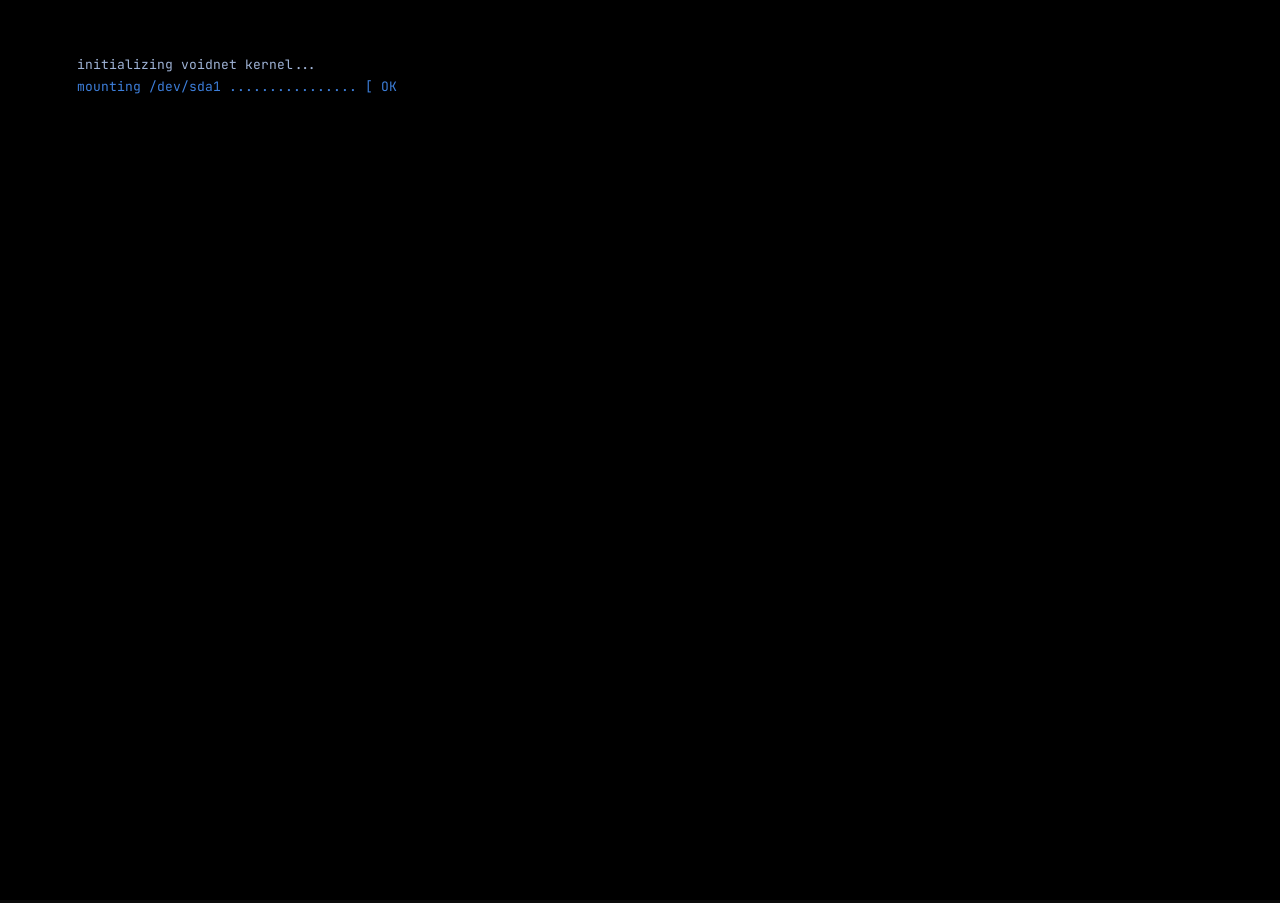
<file: index.html>
<!DOCTYPE html>
<html lang="en">
<head>
<meta charset="UTF-8">
<meta name="viewport" content="width=device-width, initial-scale=1.0">
<title>K1LL3R :: ~/root</title>

<!-- Favicon (usando o avatar) -->
<link rel="icon" href="assets/img/avatar.jpg" type="image/jpeg">
<link rel="apple-touch-icon" href="assets/img/avatar.jpg">

<!-- Open Graph (Discord, WhatsApp, Facebook, etc) -->
<meta property="og:type" content="website">
<meta property="og:site_name" content="K1LL3R">
<meta property="og:title" content="K1LL3R :: ~/root">
<meta property="og:description" content="access restricted · level 3">
<meta property="og:url" content="https://killer.nya.je/">
<meta property="og:image" content="https://c.tenor.com/ixMU29htWJMAAAAC/tenor.gif">
<meta property="og:image:width" content="1200">
<meta property="og:image:height" content="630">

<!-- Twitter Card -->
<meta name="twitter:card" content="summary_large_image">
<meta name="twitter:title" content="K1LL3R :: ~/root">
<meta name="twitter:description" content="access restricted · level 3">
<!--<meta name="twitter:image" content="https://r4.wallpaperflare.com/wallpaper/585/10/366/anime-anime-girls-makima-chainsaw-man-chainsaw-man-hd-wallpaper-f90048ed21aaddabe637c87f902146dd.jpg">-->
<meta name="twitter:image" content="https://c.tenor.com/ixMU29htWJMAAAAC/tenor.gif">

<!-- Cor do tema (barra do navegador mobile / embed accent no Discord) -->
<meta name="theme-color" content="#0d0d0d">

<link rel="stylesheet" href="css/style.css">
</head>
<body>

<!-- BOOT SEQUENCE -->
<div id="boot">
  <div id="bootlines"></div>
  <div id="enter-prompt">&gt; press <span>ENTER</span> or click to continue_</div>
</div>
<div class="flash" id="flash"></div>

<!-- OVERLAYS -->
<div class="scanlines"></div>
<div class="vignette"></div>
<svg class="noise" width="100%" height="100%">
  <filter id="n"><feTurbulence type="fractalNoise" baseFrequency="0.9" numOctaves="2" stitchTiles="stitch"/></filter>
  <rect width="100%" height="100%" filter="url(#n)"/>
</svg>

<!-- CURSOR -->
<div class="cur-dot" id="curDot"></div>
<div class="cur-ring" id="curRing"></div>

<!-- MAIN SITE -->
<div id="site">
  <header>
    <div class="brand">
      <img src="assets/img/avatar.jpg" alt="avatar">
      <div class="name"><span data-handle>K1LL3R</span><span class="dot"> // root_access</span></div>
    </div>
    <nav id="nav">
      <button data-target="home" class="active">~/home</button>
      <button data-target="dir">~/projects</button>
      <button data-target="blog">~/blog</button>
      <button data-target="about">~/about</button>
    </nav>
    <div class="tools">
      <a href="admin/" title="restricted area">[✎]</a>
    </div>
  </header>

  <div class="termline" id="termline">
    <span class="prompt">guest@voidnet</span>:<span class="cmd">~$</span> cd home
  </div>

  <main>

    <!-- HOME -->
    <section class="panel active" id="panel-home">
      <div class="hero-top">
        <div class="hero-photo">
          <img src="assets/img/avatar.jpg" alt="subject photo">
          <div class="cap">IMG_00K1.jpg</div>
        </div>
        <div style="flex:1; min-width:240px;">
          <div class="hero-tag" id="heroTag">// tag</div>
          <h1 class="glitch" id="heroTitle" data-text="K1LL3R.">K1LL3R.</h1>
        </div>
      </div>
      <p class="lede" id="heroBio"></p>
      <div class="stat-row" id="statRow"></div>
      <div class="ascii">┌───────────────────────────────┐
│ root@voidnet:~# whoami        │
│ &gt; access restricted · level 3 │
└───────────────────────────────┘</div>
      <p class="lede" style="font-size:12px; color:var(--text-dim);">
        Move through the tabs above like you're typing commands into a shell.
        Anything in <b style="color:var(--text-dim)">~/projects</b> or <b style="color:var(--text-dim)">~/blog</b>
        opens up if you click it.
      </p>
    </section>

    <!-- DIR -->
    <section class="panel" id="panel-dir">
      <h1 class="glitch" data-text="~/projects">~/projects</h1>
      <p class="lede">ls -la --sort=date 2&gt;/dev/null</p>
      <div class="dir-head">
        <div>PERMISSIONS</div><div>FILE</div><div>SIZE</div><div>DATE</div>
      </div>
      <div id="dirList"></div>
    </section>

    <!-- BLOG -->
    <section class="panel" id="panel-blog">
      <h1 class="glitch" data-text="~/blog">~/blog</h1>
      <p class="lede">tail -f changelog.log</p>
      <div id="blogList"></div>
    </section>

    <!-- ABOUT -->
    <section class="panel" id="panel-about">
      <h1 class="glitch" data-text="~/about">~/about</h1>
      <p class="lede">whois <span data-handle style="text-transform:lowercase;">K1LL3R</span> --verbose</p>
      <div class="whois" id="whoisBody"></div>
      <p class="channel-note" id="whoisNote"></p>
    </section>

  </main>

  <footer>
    <div>connection: <span class="pulse">stable</span> · simulated latency: 42ms · <a href="admin/">sys/restricted</a></div>
    <div id="clock">--:--:--</div>
  </footer>

  <!-- MUSIC PLAYER -->
  <button id="playerToggle">♪ playlist</button>
  <div id="playerPanel">
    <div class="player-head">
      <span>now_playing.m3u</span>
      <span data-domain>domain</span>
    </div>
    <div class="player-list" id="trackList"></div>
    <div class="player-embed" id="playerEmbed"></div>
    <div class="player-embed-fallback" id="playerFallback"></div>
  </div>
</div>

<script src="js/config.js"></script>
<script src="js/main.js"></script>
<script src="js/player.js"></script>
</body>
</html>
</file>
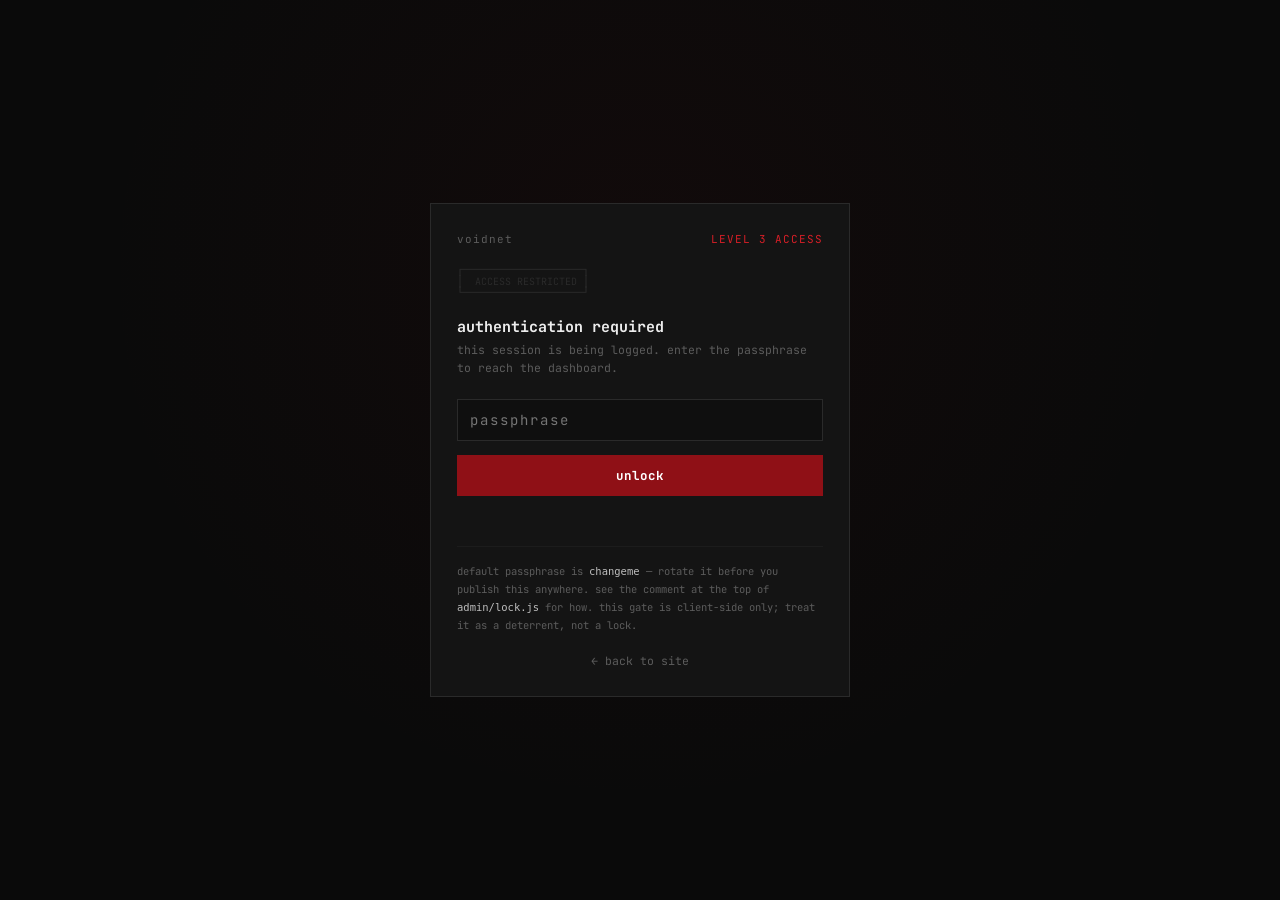
<file: admin/index.html>
<!DOCTYPE html>
<html lang="en">
<head>
<meta charset="UTF-8">
<meta name="viewport" content="width=device-width, initial-scale=1.0">
<title>restricted :: authentication required</title>
<link rel="stylesheet" href="lock.css">
</head>
<body>
  <div class="lock-box">
    <div class="lock-head">
      <span>voidnet</span>
      <span class="lvl">LEVEL 3 ACCESS</span>
    </div>

    <div class="lock-ascii">┌────────────────────┐
│  ACCESS RESTRICTED │
└────────────────────┘</div>

    <div class="lock-title">authentication required</div>
    <div class="lock-sub">this session is being logged. enter the passphrase to reach the dashboard.</div>

    <form id="lockForm" autocomplete="off">
      <div class="lock-field">
        <input type="password" id="pwInput" placeholder="passphrase" autocomplete="new-password" required>
      </div>
      <button class="lock-btn" id="unlockBtn" type="submit">unlock</button>
      <div class="lock-status" id="lockStatus"></div>
    </form>

    <div class="lock-meta">
      default passphrase is <code>changeme</code> — rotate it before you publish this
      anywhere. see the comment at the top of <code>admin/lock.js</code> for how.
      this gate is client-side only; treat it as a deterrent, not a lock.
    </div>

    <a class="lock-back" href="../">&larr; back to site</a>
  </div>

<script src="lock.js"></script>
</body>
</html>
</file>
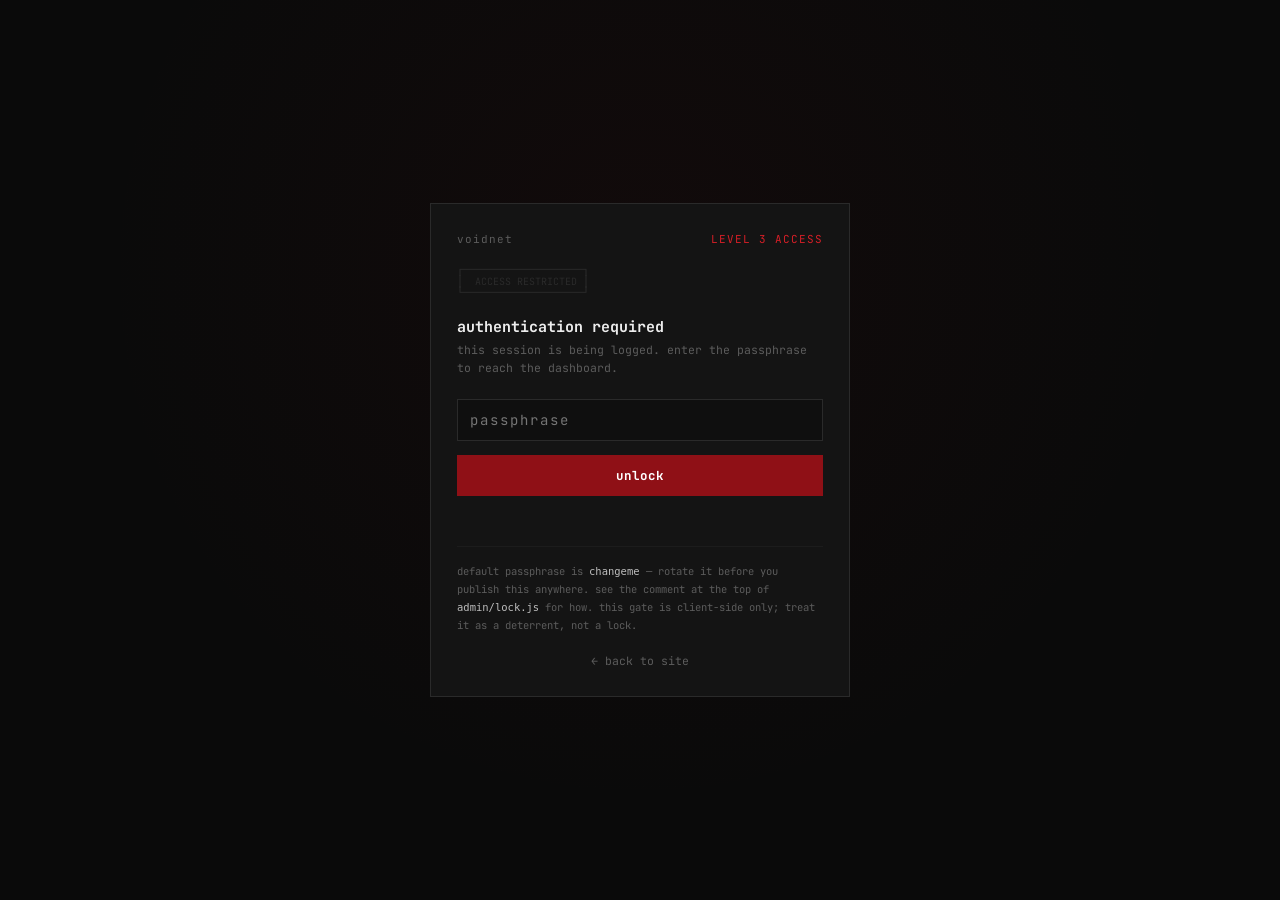
<file: dashboard/index.html>
<!DOCTYPE html>
<html lang="en">
<head>
<meta charset="UTF-8">
<meta name="viewport" content="width=device-width, initial-scale=1.0">
<title>dashboard :: config editor</title>
<link rel="stylesheet" href="dashboard.css">
</head>
<body>
<script>
  /* Gate check — this only stops someone from landing here without
     going through admin/ first in the SAME tab session.
     It's trivial to defeat from devtools (just set the key below),
     so don't treat it as real access control. See the note in
     admin/lock.js for the honest version of what this does and
     doesn't protect against. */
  if (sessionStorage.getItem("dash_unlocked") !== "1"){
    window.location.replace("../admin/");
  }
</script>
<div class="admin-wrap">
  <div style="text-align:right; margin-bottom:-10px;">
    <button id="logoutBtn" type="button" style="background:none;border:1px solid var(--border);color:var(--text-dim);font-family:var(--mono);font-size:11px;padding:6px 10px;">lock session</button>
  </div>

  <div class="admin-head">
    <h1>config editor</h1>
    <p>
      This is a static site — there's no server to save to. Edit the fields below,
      hit <b>generate config.js</b>, then download it and overwrite
      <code>js/config.js</code> in the project. That's the whole deploy step.
    </p>
  </div>

  <div class="section">
    <div class="section-head">// identity</div>
    <div class="section-body">
      <div class="field-row">
        <div class="field"><label>handle</label><input id="f-handle"></div>
        <div class="field"><label>aliases (comma separated)</label><input id="f-aliases"></div>
      </div>
      <div class="field">
        <label>domain override (leave blank to auto-detect from the browser)</label>
        <input id="f-domain" placeholder="e.g. k1ll3r.dev — blank = auto">
      </div>
      <div class="field"><label>hero tag line</label><input id="f-tag"></div>
      <div class="field"><label>bio</label><textarea id="f-bio" rows="4"></textarea></div>
    </div>
  </div>

  <div class="section">
    <div class="section-head">// about / whois</div>
    <div class="section-body">
      <div class="field-row">
        <div class="field"><label>focus</label><input id="f-focus"></div>
        <div class="field"><label>status</label><input id="f-status"></div>
      </div>
      <div class="field"><label>pgp fingerprint</label><input id="f-pgp"></div>
      <div class="field"><label>contact note</label><textarea id="f-note" rows="2"></textarea></div>
    </div>
  </div>

  <div class="section">
    <div class="section-head">// ~/dir — projects</div>
    <div class="section-body">
      <div id="dir-list"></div>
      <button class="add-btn" id="dir-list-add" type="button">+ add project</button>
    </div>
  </div>

  <div class="section">
    <div class="section-head">// ~/blog — posts</div>
    <div class="section-body">
      <div id="blog-list"></div>
      <button class="add-btn" id="blog-list-add" type="button">+ add post</button>
    </div>
  </div>

  <div class="section">
    <div class="section-head">// playlist</div>
    <div class="section-body">
      <p class="output-note">
        The id is the part of the Spotify track URL right after <code>/track/</code>
        and before the <code>?si=</code>. Playback happens inside Spotify's own
        embedded player, so this project never touches the actual audio file.
      </p>
      <div id="playlist-list"></div>
      <button class="add-btn" id="playlist-list-add" type="button">+ add track</button>
    </div>
  </div>

  <div class="actions">
    <button class="btn-primary" id="generateBtn" type="button">generate config.js</button>
    <button class="btn-secondary" id="downloadBtn" type="button">download file</button>
    <button class="btn-secondary" id="copyBtn" type="button">copy to clipboard</button>
  </div>

  <div class="output-box" id="output-box">
    <p class="output-note">
      Copy this into <code>js/config.js</code> (or download it straight to that path)
      and reload the site to see the changes.
    </p>
    <textarea id="output" readonly spellcheck="false"></textarea>
  </div>

  <a class="back-link" href="../">&larr; back to site</a>
</div>

<script src="../js/config.js"></script>
<script src="dashboard.js"></script>
<script>
  document.getElementById("logoutBtn").addEventListener("click", () => {
    sessionStorage.removeItem("dash_unlocked");
    window.location.href = "../admin/";
  });
</script>
</body>
</html>
</file>
<file: css/style.css>
@import url('https://fonts.googleapis.com/css2?family=JetBrains+Mono:ital,wght@0,400;0,500;0,700;0,800;1,400&display=swap');

:root{
  --bg:#0a0a0a;
  --bg-alt:#0f0f0f;
  --panel:#141414;
  --border:#2a2a2a;
  --border-dim:#1c1c1c;
  --text:#bdbdbd;
  --text-dim:#5c5c5c;
  --text-bright:#ededed;
  --blood:#8f1016;
  --blood-bright:#d81f27;
  --blue:#1c4fa0;
  --blue-bright:#3d7fdb;
  --mono:'JetBrains Mono', ui-monospace, 'SF Mono', Consolas, monospace;
}

*{box-sizing:border-box; margin:0; padding:0;}

html,body{
  background:var(--bg);
  color:var(--text);
  font-family:var(--mono);
  overflow-x:hidden;
  height:100%;
}

@media (pointer:fine){
  body, a, button{ cursor:none; }
}

::selection{ background:var(--blood); color:#fff; }

a{ color:inherit; text-decoration:none; }

/* ---------- overlays ---------- */
.scanlines{
  position:fixed; inset:0; pointer-events:none; z-index:9998;
  background:repeating-linear-gradient(
    to bottom,
    rgba(255,255,255,0.025) 0px,
    rgba(255,255,255,0.025) 1px,
    transparent 1px,
    transparent 3px
  );
  mix-blend-mode:overlay;
}
.vignette{
  position:fixed; inset:0; pointer-events:none; z-index:9997;
  box-shadow: inset 0 0 180px rgba(0,0,0,0.85);
}
.noise{
  position:fixed; inset:0; pointer-events:none; z-index:9996;
  opacity:0.035; mix-blend-mode:overlay;
}

/* ---------- custom cursor ---------- */
.cur-dot, .cur-ring{
  position:fixed; top:0; left:0; pointer-events:none; z-index:10000;
  transform:translate(-50%,-50%);
}
.cur-dot{
  width:4px; height:4px; background:var(--blood-bright);
  box-shadow:0 0 6px var(--blood-bright);
}
.cur-ring{
  width:22px; height:22px; border:1px solid var(--text-dim);
  transition:width .15s, height .15s, border-color .15s, background .15s;
}
.cur-ring.hot{
  width:34px; height:34px; border-color:var(--blood-bright);
  background:rgba(216,31,39,0.08);
}
@media (pointer:coarse){ .cur-dot,.cur-ring{ display:none; } }

/* ---------- boot screen ---------- */
#boot{
  position:fixed; inset:0; z-index:20000;
  background:#000; color:#9fb3d6;
  padding:6vh 6vw; font-size:13px; line-height:1.7;
  display:flex; flex-direction:column; justify-content:flex-start;
  transition:opacity .5s ease, filter .5s ease;
}
#boot.hide{ opacity:0; filter:brightness(3) blur(6px); pointer-events:none; }
#boot .line{ white-space:pre-wrap; }
#boot .ok{ color:var(--blue-bright); }
#boot .warn{ color:var(--blood-bright); }
#enter-prompt{
  margin-top:28px; opacity:0; transition:opacity .6s ease;
  color:var(--blood-bright); font-weight:700; letter-spacing:.5px;
}
#enter-prompt.show{ opacity:1; }
#enter-prompt span{ border-bottom:1px solid var(--blood-bright); }

.flash{
  position:fixed; inset:0; z-index:19999; background:#fff;
  opacity:0; pointer-events:none;
}
.flash.go{ animation:flashpop .4s ease forwards; }
@keyframes flashpop{
  0%{opacity:0;} 8%{opacity:.9;} 20%{opacity:0;} 26%{opacity:.5;} 40%{opacity:0;}
}

/* ---------- site shell ---------- */
#site{ opacity:0; transition:opacity .6s ease; min-height:100%; }
#site.show{ opacity:1; }

header{
  position:sticky; top:0; z-index:500;
  background:rgba(10,10,10,0.9); backdrop-filter:blur(4px);
  border-bottom:1px solid var(--border);
  display:flex; align-items:center; justify-content:space-between;
  padding:14px 28px; gap:16px; flex-wrap:wrap;
}
.brand{ display:flex; align-items:center; gap:10px; }
.brand img{
  width:30px; height:30px; object-fit:cover; border:1px solid var(--border);
  filter:grayscale(35%) contrast(1.05);
}
.brand .name{ font-weight:700; color:var(--text-bright); font-size:14px; letter-spacing:.5px; }
.brand .dot{ color:var(--blood-bright); }

nav{ display:flex; gap:2px; flex-wrap:wrap; }
nav button{
  background:none; border:1px solid transparent; color:var(--text-dim);
  font-family:var(--mono); font-size:12.5px; padding:8px 14px;
  transition:color .15s, border-color .15s, background .15s;
}
nav button:hover{ color:var(--text-bright); }
nav button.active{
  color:var(--blood-bright); border-color:var(--border);
  background:var(--panel);
}

.tools{ display:flex; align-items:center; gap:10px; }
.tools button{
  background:none; border:1px solid var(--border); color:var(--text-dim);
  font-family:var(--mono); font-size:11px; padding:6px 10px;
}
.tools button:hover{ color:var(--text-bright); border-color:var(--text-dim); }
.tools button.on{ color:var(--blood-bright); border-color:var(--blood); }

.termline{
  padding:8px 28px; font-size:11.5px; color:var(--text-dim);
  border-bottom:1px solid var(--border-dim); min-height:30px;
}
.termline .prompt{ color:var(--blue-bright); }
.termline .cmd{ color:var(--text-bright); }

main{ max-width:900px; margin:0 auto; padding:60px 28px 140px; }

.panel{ display:none; }
.panel.active{ display:block; animation:fadein .35s ease; }
@keyframes fadein{ from{opacity:0; transform:translateY(6px);} to{opacity:1; transform:translateY(0);} }

/* ---------- home ---------- */
.hero-top{ display:flex; align-items:flex-start; gap:24px; flex-wrap:wrap; }
.hero-photo{
  border:1px solid var(--border); padding:6px; background:var(--panel); flex-shrink:0;
}
.hero-photo img{ width:120px; height:120px; object-fit:cover; display:block; filter:grayscale(20%) contrast(1.05); }
.hero-photo .cap{ font-size:9.5px; color:var(--text-dim); margin-top:6px; text-align:center; letter-spacing:.5px; }

.hero-tag{ color:var(--text-dim); font-size:12px; letter-spacing:2px; margin-bottom:18px; }
h1.glitch{
  font-size:clamp(34px,6vw,64px); font-weight:800; color:var(--text-bright);
  position:relative; line-height:1.05; margin-bottom:20px;
}
h1.glitch::before, h1.glitch::after{
  content:attr(data-text); position:absolute; left:0; top:0; width:100%; overflow:hidden;
  opacity:0.8;
}
h1.glitch::before{ color:var(--blue-bright); clip-path:inset(33.33% 0 33.33% 0); }
h1.glitch::after{ color:var(--blood-bright); clip-path:inset(66.66% 0 0 0); }
h1.glitch.zap::before{ animation:glitchA .35s steps(2) 1; }
h1.glitch.zap::after{ animation:glitchB .35s steps(2) 1; }
@keyframes glitchA{ 0%{transform:translate(0,0);} 30%{transform:translate(-4px,-2px);} 60%{transform:translate(3px,1px);} 100%{transform:translate(0,0);} }
@keyframes glitchB{ 0%{transform:translate(0,0);} 30%{transform:translate(4px,2px);} 60%{transform:translate(-3px,-1px);} 100%{transform:translate(0,0);} }

.lede{ max-width:620px; color:var(--text); font-size:14.5px; line-height:1.85; margin-bottom:32px; }
.lede b{ color:var(--text-bright); font-weight:700; }

.stat-row{ display:flex; gap:0; border:1px solid var(--border); margin-bottom:40px; }
.stat{ flex:1; padding:14px 18px; border-right:1px solid var(--border); }
.stat:last-child{ border-right:none; }
.stat .k{ color:var(--text-dim); font-size:10.5px; letter-spacing:1px; margin-bottom:6px; }
.stat .v{ color:var(--blood-bright); font-size:19px; font-weight:700; }

.ascii{
  font-size:10px; line-height:1.15; color:var(--border); white-space:pre;
  overflow-x:auto; margin-bottom:8px; user-select:none;
}

/* ---------- dir (projects) ---------- */
.dir-head{ display:flex; justify-content:space-between; color:var(--text-dim); font-size:11px; padding:0 4px 10px; border-bottom:1px solid var(--border); margin-bottom:6px; }
.entry{ border-bottom:1px solid var(--border-dim); }
.entry-row{
  display:grid; grid-template-columns:90px 1fr 110px 90px; gap:12px;
  align-items:center; padding:13px 4px; font-size:12.5px; color:var(--text);
}
.entry-row:hover{ color:var(--text-bright); }
.perm{ color:var(--text-dim); }
.fname{ color:var(--text-bright); font-weight:600; }
.fname .ext{ color:var(--blood-bright); }
.entry-row .size{ color:var(--text-dim); text-align:right; }
.entry-row .date{ color:var(--text-dim); }
.entry-body{
  max-height:0; overflow:hidden; transition:max-height .3s ease;
  font-size:12.5px; color:var(--text-dim); line-height:1.7;
}
.entry.open .entry-body{ max-height:220px; padding-bottom:16px; }
.entry.open .entry-row{ color:var(--blood-bright); }
.tag{
  display:inline-block; border:1px solid var(--border); color:var(--text-dim);
  font-size:10px; padding:2px 7px; margin:8px 6px 0 0;
}

/* ---------- blog ---------- */
.log-entry{ border-bottom:1px solid var(--border-dim); padding:16px 4px; }
.log-top{ display:flex; gap:14px; align-items:baseline; font-size:12px; color:var(--text-dim); }
.log-top .lvl{ color:var(--blood-bright); }
.log-title{ color:var(--text-bright); font-size:15px; font-weight:700; margin:6px 0 0; }
.log-body{
  max-height:0; overflow:hidden; transition:max-height .35s ease;
  font-size:13px; color:var(--text); line-height:1.8; padding-right:20px;
}
.log-entry.open .log-body{ max-height:400px; padding-top:12px; }

/* ---------- about ---------- */
.whois{ border:1px solid var(--border); }
.whois-row{ display:grid; grid-template-columns:150px 1fr; border-bottom:1px solid var(--border-dim); font-size:13px; }
.whois-row:last-child{ border-bottom:none; }
.whois-row .k{ padding:12px 16px; color:var(--text-dim); border-right:1px solid var(--border-dim); }
.whois-row .v{ padding:12px 16px; color:var(--text-bright); }
.channel-note{ margin-top:22px; font-size:12px; color:var(--text-dim); line-height:1.8; }

/* ---------- music player ---------- */
#playerToggle{
  position:fixed; right:22px; bottom:22px; z-index:600;
  background:var(--panel); border:1px solid var(--border); color:var(--text-dim);
  font-family:var(--mono); font-size:11px; padding:10px 14px;
}
#playerToggle:hover{ color:var(--text-bright); border-color:var(--text-dim); }
#playerPanel{
  position:fixed; right:22px; bottom:70px; z-index:600; width:300px;
  background:var(--bg-alt); border:1px solid var(--border);
  transform:translateY(12px); opacity:0; pointer-events:none;
  transition:transform .2s ease, opacity .2s ease;
}
#playerPanel.open{ transform:translateY(0); opacity:1; pointer-events:auto; }
.player-head{
  display:flex; justify-content:space-between; align-items:center;
  padding:10px 12px; border-bottom:1px solid var(--border); font-size:11px; color:var(--text-dim);
}
.player-list{ max-height:200px; overflow-y:auto; }
.player-empty{ padding:16px 12px; font-size:11px; color:var(--text-dim); text-align:center; line-height:1.6; }
.track-row{
  display:flex; align-items:center; gap:10px; width:100%; text-align:left;
  background:none; border:none; border-bottom:1px solid var(--border-dim);
  color:var(--text); font-family:var(--mono); font-size:11.5px; padding:8px 12px;
}
.track-row:hover, .track-row.active{ background:var(--panel); color:var(--blood-bright); }
.track-cover{ width:32px; height:32px; object-fit:cover; border:1px solid var(--border); flex-shrink:0; filter:grayscale(15%) contrast(1.05); }
.track-meta{ flex:1; min-width:0; text-align:left; }
.track-meta small{ display:block; color:var(--text-dim); font-size:10px; margin-top:2px; }

/* now playing */
.player-embed{ display:flex; gap:12px; padding:12px; }
.np-cover{ flex-shrink:0; }
.np-cover img{ width:64px; height:64px; object-fit:cover; border:1px solid var(--border); filter:grayscale(15%) contrast(1.05); }
.np-info{ flex:1; min-width:0; }
.np-title{ color:var(--text-bright); font-size:12.5px; font-weight:700; white-space:nowrap; overflow:hidden; text-overflow:ellipsis; }
.np-artist{ color:var(--text-dim); font-size:11px; margin-bottom:8px; white-space:nowrap; overflow:hidden; text-overflow:ellipsis; }
.np-bar{ height:4px; background:var(--border); cursor:pointer; margin-bottom:6px; position:relative; }
.np-bar-fill{ height:100%; background:var(--blood-bright); width:0%; pointer-events:none; }
.np-time{ display:flex; align-items:center; justify-content:space-between; font-size:10px; color:var(--text-dim); gap:8px; }
.np-controls{ display:flex; gap:10px; }
.np-controls button{ background:none; border:none; color:var(--text-bright); font-size:14px; font-family:var(--mono); padding:0; }
.np-controls button:hover{ color:var(--blood-bright); }

.player-hint{ padding:10px 12px; font-size:10.5px; color:var(--text-dim); line-height:1.6; }
.player-hint code{ color:var(--text); }

/* ---------- footer ticker ---------- */
footer{
  border-top:1px solid var(--border); padding:14px 28px; font-size:10.5px;
  color:var(--text-dim); display:flex; justify-content:space-between; letter-spacing:.5px; flex-wrap:wrap; gap:6px;
}
footer .pulse{ color:var(--blood-bright); }
footer a{ color:var(--text-dim); border-bottom:1px dotted var(--border); }
footer a:hover{ color:var(--blood-bright); }

@media(max-width:640px){
  .entry-row{ grid-template-columns:1fr 70px; }
  .perm, .date{ display:none; }
  .stat-row{ flex-direction:column; }
  .stat{ border-right:none; border-bottom:1px solid var(--border); }
  #playerPanel{ width:calc(100vw - 44px); }
}

@media (prefers-reduced-motion: reduce){
  *{ animation:none !important; transition:none !important; }
}
</file>
<file: admin/lock.css>
@import url('../css/style.css');

body{
  min-height:100vh; display:flex; align-items:center; justify-content:center;
  background:
    radial-gradient(circle at 50% 30%, rgba(143,16,22,0.06), transparent 60%),
    var(--bg);
}

.lock-box{
  width:min(420px, 90vw);
  border:1px solid var(--border);
  background:var(--panel);
  padding:28px 26px;
}

.lock-head{ display:flex; justify-content:space-between; align-items:baseline; margin-bottom:18px; }
.lock-head span{ font-size:11px; color:var(--text-dim); letter-spacing:1px; }
.lock-head .lvl{ color:var(--blood-bright); }

.lock-ascii{ font-size:10px; color:var(--border); line-height:1.15; white-space:pre; margin-bottom:18px; user-select:none; }

.lock-title{ font-size:15px; color:var(--text-bright); margin-bottom:4px; font-weight:700; }
.lock-sub{ font-size:11.5px; color:var(--text-dim); margin-bottom:22px; line-height:1.6; }

.lock-field{ position:relative; margin-bottom:14px; }
.lock-field input{
  width:100%; background:var(--bg-alt); border:1px solid var(--border);
  color:var(--text-bright); font-family:var(--mono); font-size:14px;
  padding:11px 12px; letter-spacing:2px;
}
.lock-field input:focus{ outline:none; border-color:var(--blood); }
.lock-field input:disabled{ opacity:0.4; }

.lock-btn{
  width:100%; background:var(--blood); border:1px solid var(--blood); color:#fff;
  font-family:var(--mono); font-size:12.5px; padding:11px; font-weight:700;
}
.lock-btn:hover:not(:disabled){ background:var(--blood-bright); border-color:var(--blood-bright); }
.lock-btn:disabled{ opacity:0.35; }

.lock-status{ min-height:18px; font-size:11.5px; margin-top:12px; color:var(--text-dim); }
.lock-status.err{ color:var(--blood-bright); }
.lock-status.ok{ color:var(--blue-bright); }

.lock-meta{ margin-top:20px; padding-top:16px; border-top:1px solid var(--border-dim); font-size:10.5px; color:var(--text-dim); line-height:1.7; }
.lock-meta code{ color:var(--text); }

.lock-back{ display:block; text-align:center; margin-top:18px; font-size:11.5px; color:var(--text-dim); }
.lock-back:hover{ color:var(--blood-bright); }
</file>
<file: dashboard/dashboard.css>
@import url('../css/style.css');

body{ cursor:auto; }
a, button{ cursor:pointer; }

.admin-wrap{ max-width:760px; margin:0 auto; padding:50px 24px 100px; }

.admin-head{ margin-bottom:34px; }
.admin-head h1{ font-size:26px; color:var(--text-bright); margin-bottom:8px; }
.admin-head p{ font-size:12.5px; color:var(--text-dim); line-height:1.7; max-width:560px; }

.section{ border:1px solid var(--border); margin-bottom:24px; }
.section-head{
  padding:12px 16px; border-bottom:1px solid var(--border);
  color:var(--blood-bright); font-size:12px; letter-spacing:1px;
}
.section-body{ padding:16px; }

.field{ margin-bottom:14px; }
.field label{ display:block; font-size:11px; color:var(--text-dim); margin-bottom:6px; }
.field input, .field textarea{
  width:100%; background:var(--bg-alt); border:1px solid var(--border);
  color:var(--text-bright); font-family:var(--mono); font-size:13px;
  padding:9px 10px; resize:vertical;
}
.field input:focus, .field textarea:focus{ outline:none; border-color:var(--blood); }
.field-row{ display:grid; grid-template-columns:1fr 1fr; gap:12px; }

.list-item{
  border:1px solid var(--border-dim); padding:12px; margin-bottom:10px; position:relative;
}
.list-item .rm{
  position:absolute; top:8px; right:8px; background:none; border:1px solid var(--border);
  color:var(--text-dim); font-size:10px; padding:3px 8px;
}
.list-item .rm:hover{ color:var(--blood-bright); border-color:var(--blood); }

.add-btn{
  background:none; border:1px dashed var(--border); color:var(--text-dim);
  font-family:var(--mono); font-size:11.5px; padding:9px 14px; width:100%;
}
.add-btn:hover{ color:var(--blood-bright); border-color:var(--blood); }

.actions{ display:flex; gap:10px; flex-wrap:wrap; margin:28px 0; }
.btn-primary{
  background:var(--blood); border:1px solid var(--blood); color:#fff;
  font-family:var(--mono); font-size:12.5px; padding:12px 18px; font-weight:700;
}
.btn-primary:hover{ background:var(--blood-bright); border-color:var(--blood-bright); }
.btn-secondary{
  background:none; border:1px solid var(--border); color:var(--text);
  font-family:var(--mono); font-size:12.5px; padding:12px 18px;
}
.btn-secondary:hover{ border-color:var(--text-dim); color:var(--text-bright); }

.output-box{ display:none; }
.output-box.show{ display:block; }
.output-box textarea{
  width:100%; height:260px; background:#000; color:#8fae8f;
  border:1px solid var(--border); font-family:var(--mono); font-size:11.5px;
  padding:14px; line-height:1.6;
}
.output-note{ font-size:11.5px; color:var(--text-dim); margin:10px 0; line-height:1.7; }
.back-link{ display:inline-block; margin-top:30px; font-size:12px; color:var(--text-dim); border-bottom:1px dotted var(--border); }
.back-link:hover{ color:var(--blood-bright); }
</file>
